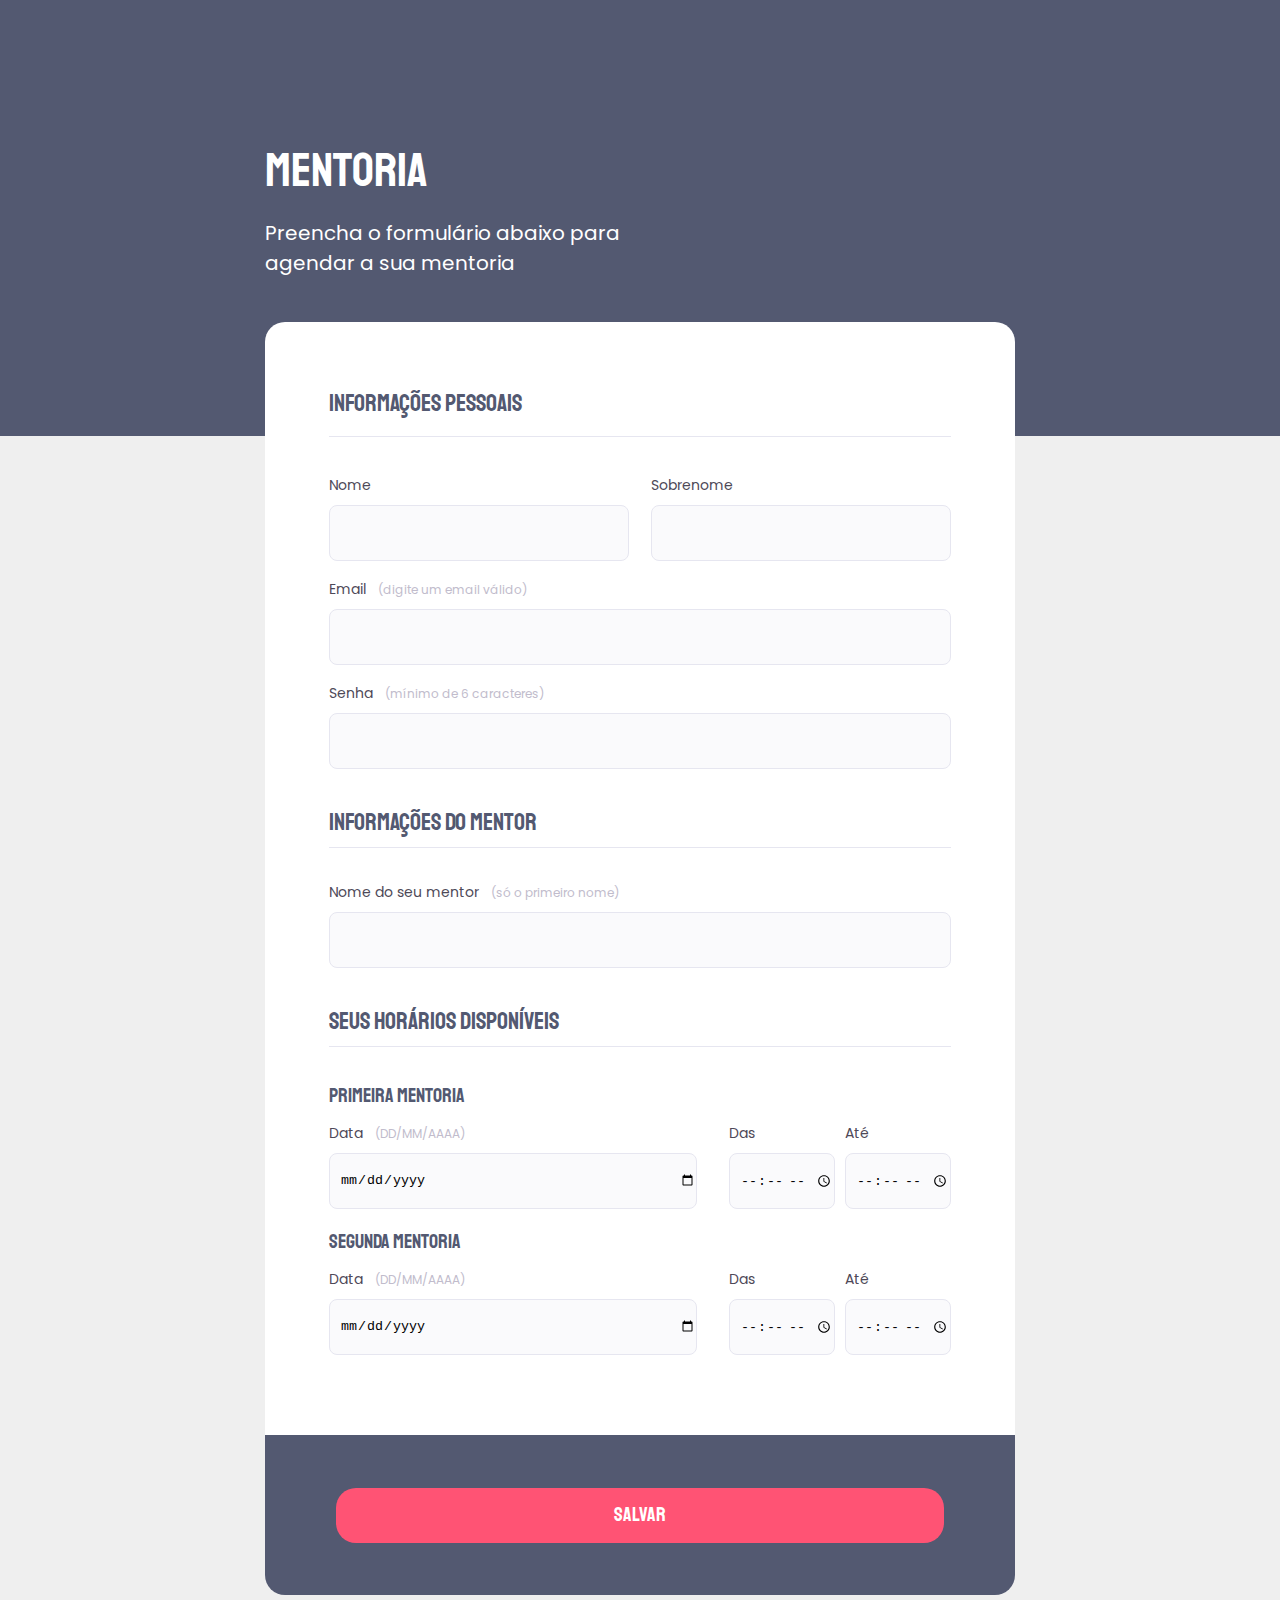
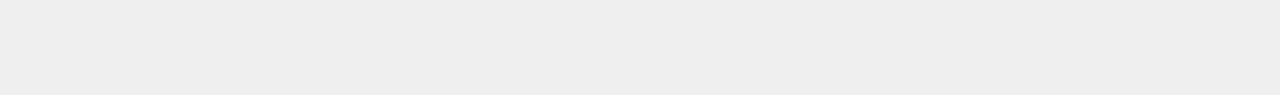
<file: form_01/index.html>
<!DOCTYPE html>
<html lang="pt-br">

<head>
    <link rel="preconnect" href="https://fonts.googleapis.com">
    <link rel="preconnect" href="https://fonts.gstatic.com" crossorigin>

    <meta charset="UTF-8">
    <meta name="viewport" content="width=device-width, initial-scale=1.0">
    <title>Mentoria</title>

    <link href="https://fonts.googleapis.com/css2?family=Poppins&family=Staatliches&display=swap" rel="stylesheet">
    <link rel="stylesheet" href="style.css">
</head>

<body>
    <main>
        <header>
            <h1>Mentoria</h1>
            <p>Preencha o formulário abaixo para agendar a sua mentoria</p>
        </header>

        <form id="my-form" action="">
            <fieldset class="personal-info">
                <div class="fieldset-wrapper">
                    <legend>Informações pessoais</legend>
                    <div class="col-2">
                        <div class="input-wrapper">
                            <label for="name">Nome</label>
                            <input type="text" id="name">
                        </div>
                        <div class="input-wrapper">
                            <label for="last-name">Sobrenome</label>
                            <input type="text" id="last-name">
                        </div>
                    </div>
                    <div class="input-wrapper">
                        <label for="email">Email <span>(digite um email válido)</span></label>
                        <input type="email" id="email">
                    </div>
                    <div class="input-wrapper">
                        <label for="password">Senha <span>(mínimo de 6 caracteres)</span></label>
                        <input type="password" id="password" minlength="6">
                    </div>
                </div>
            </fieldset>

            <fieldset class="mentor-info">
                <div class="fieldset-wrapper">
                    <legend>Informações do mentor</legend>
                    <div class="input-wrapper">
                        <label for="name">Nome do seu mentor <span>(só o primeiro nome)</span></label>
                        <input type="text" id="name">
                    </div>
                </div>
            </fieldset>

            <fieldset class="time-info">
                <div class="fieldset-wrapper">
                    <legend>Seus horários disponíveis</legend>

                    <h3>Primeira mentoria</h3>
                    <div class="col-3">
                        <div class="input-wrapper">
                            <label for="date-1">Data <span>(DD/MM/AAAA)</span></label>
                            <input type="date" id="date-1">
                        </div>
                        <div class="input-wrapper time">
                            <label for="begin-1">Das</label>
                            <input type="time" id="begin-1">
                        </div>
                        <div class="input-wrapper">
                            <label for="end-1">Até</label>
                            <input type="time" id="end-1">
                        </div>
                    </div>

                    <h3>Segunda mentoria</h3>
                    <div class="col-3">
                        <div class="input-wrapper">
                            <label for="date-2">Data <span>(DD/MM/AAAA)</span></label>
                            <input type="date" id="date-2">
                        </div>
                        <div class="input-wrapper time">
                            <label for="begin-2">Das</label>
                            <input type="time" id="begin-2">
                        </div>
                        <div class="input-wrapper">
                            <label for="end-2">Até</label>
                            <input type="time" id="end-2">
                        </div>
                    </div>
                </div>
            </fieldset>
        </form>
        <footer>
            <button form="my-form">Salvar</button>
        </footer>
    </main>
</body>

</html>
</file>
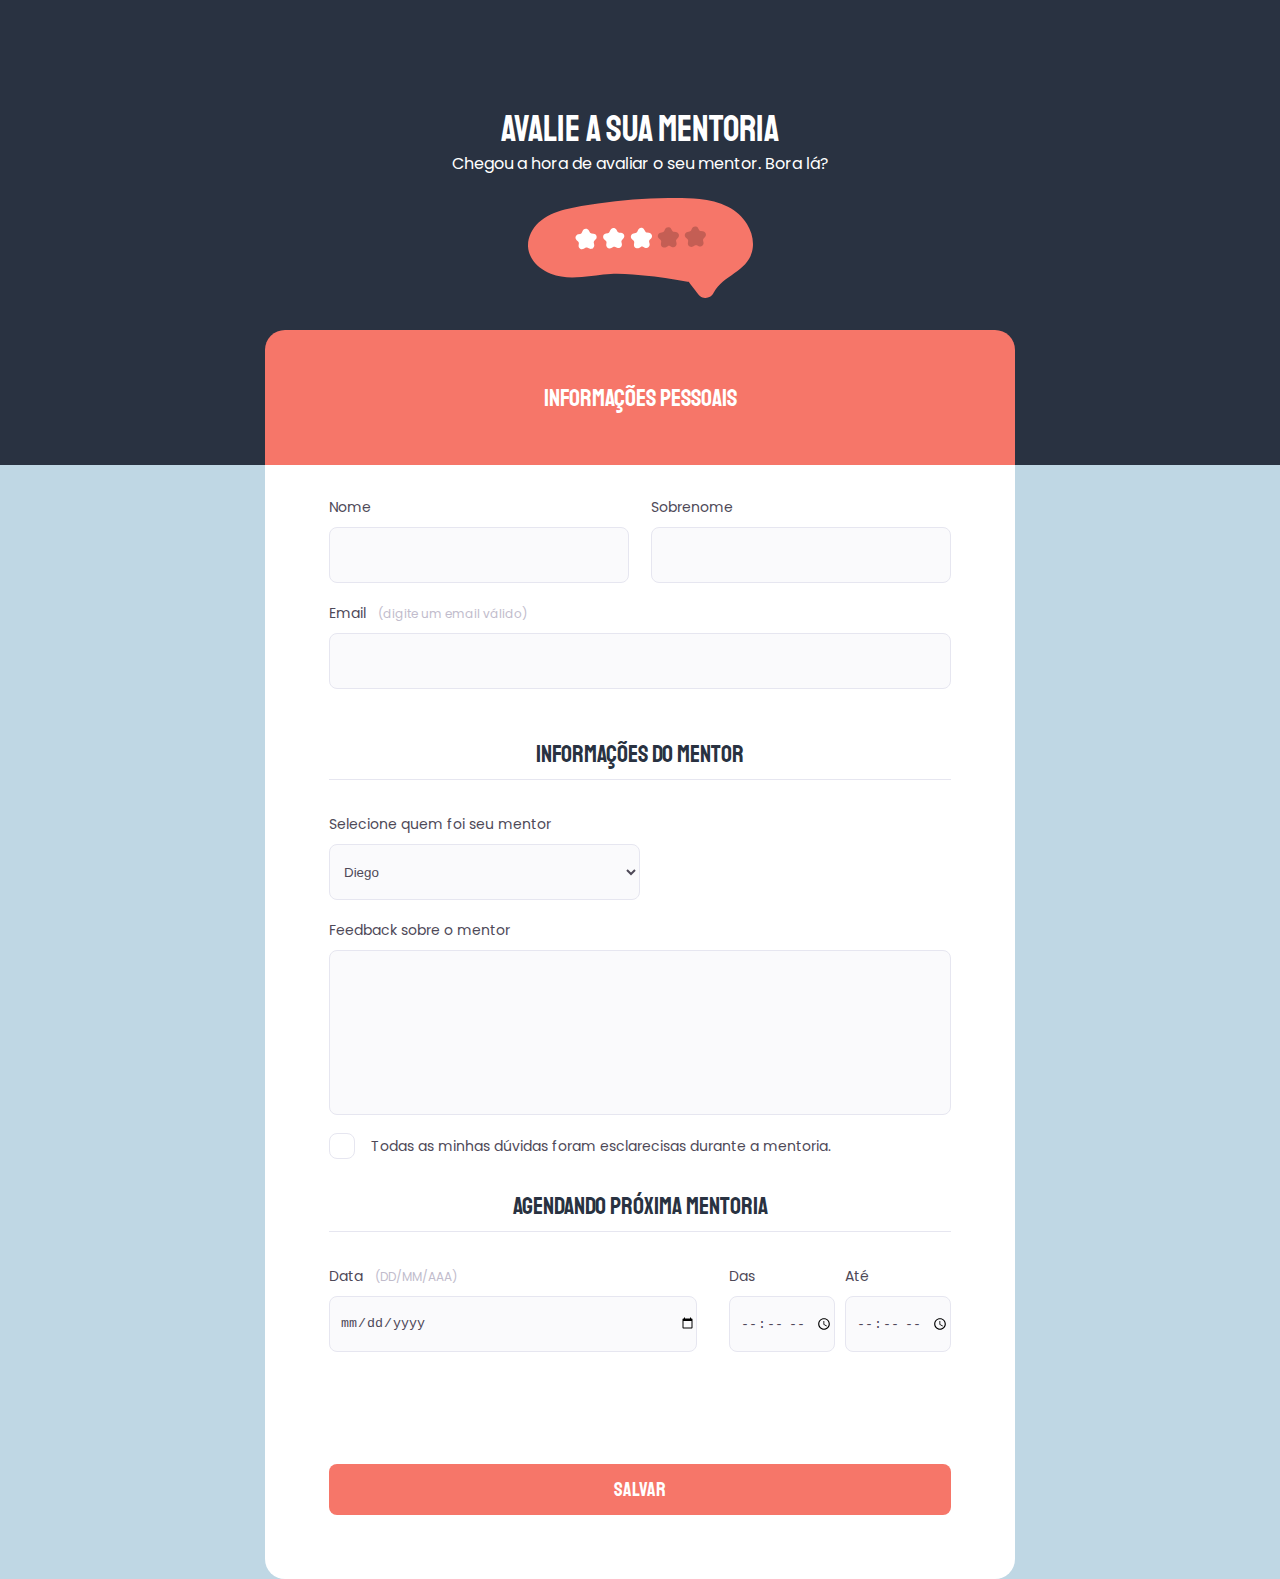
<file: form_02/index.html>
<!DOCTYPE html>
<html lang="pt-br">

<head>
    <link rel="preconnect" href="https://fonts.googleapis.com">
    <link rel="preconnect" href="https://fonts.gstatic.com" crossorigin>

    <meta charset="UTF-8">
    <meta name="viewport" content="width=device-width, initial-scale=1.0">
    <title>Avalie sua Mentoria</title>

    <link href="https://fonts.googleapis.com/css2?family=Poppins&family=Staatliches&display=swap" rel="stylesheet">
    <link rel="stylesheet" href="style.css">
</head>

<body>
    <main>
        <header>
            <h1>Avalie a sua mentoria</h1>
            <p>Chegou a hora de avaliar o seu mentor. Bora lá?</p>
            <div class="image"></div>
            <div class="title">
                <h2>Informações pessoais</h2>
            </div>
        </header>
        <form id="my-form">
            <fieldset>
                <div class="fieldset-wrapper">
                    <div class="col-2">
                        <div class="input-wrapper">
                            <label for="name">Nome</label>
                            <input type="text" id="name">
                        </div>
                        <div class="input-wrapper">
                            <label for="last-name">Sobrenome</label>
                            <input type="text" id="last-name">
                        </div>
                    </div>
                    <div class="input-wrapper">
                        <label for="email">Email <span>(digite um email válido)</span></label>
                        <input type="email" id="email">
                    </div>
                </div>
            </fieldset>
            <fieldset>
                <div class="fieldset-wrapper">
                    <legend>Informações do mentor</legend>
                    <div class="input-wrapper">
                        <label for="mentor">Selecione quem foi seu mentor</label>
                        <select id="mentor">
                            <option value="Diego">Diego</option>
                            <option value="Mayk">Mayk</option>
                        </select>
                    </div>
                    <div class="input-wrapper">
                        <label for="feedback">Feedback sobre o mentor</label>
                        <textarea id="feedback"></textarea>
                    </div>
                    <div class="checkbox-wrapper">
                        <input type="checkbox" id="checkbox">
                        <label for="checkbox">Todas as minhas dúvidas foram esclarecisas durante a mentoria.</label>
                    </div>
                </div>
            </fieldset>
            <fieldset>
                <div class="fieldset-wrapper">
                    <legend>Agendando próxima mentoria</legend>
                    <div class="col-3">
                        <div class="input-wrapper">
                            <label for="date">Data <span>(DD/MM/AAA)</span></label>
                            <input type="date" id="date">
                        </div>
                        <div class="input-wrapper time">
                            <label for="begin">Das</label>
                            <input type="time" id="begin">
                        </div>
                        <div class="input-wrapper">
                            <label for="end">Até</label>
                            <input type="time" id="end">
                        </div>
                    </div>
                </div>
            </fieldset>
            <button form="my-form">Salvar</button>
        </form>
    </main>
</body>

</html>
</file>
<file: form_01/style.css>
* {
    margin: 0;
    padding: 0;
    box-sizing: border-box;
}

body {
    font-family: 'Poppins', sans-serif;   
    width: 100vw;
    background: #EFEFEF;
}

body::before {
    content: '';
    width: 100vw;
    height: 436px;
    position: absolute;
    top: 0;
    left: 0;
    z-index: -1;
    background: #535971;
}

h1, h3, legend, button {
    font-family: 'Staatliches', cursive;
}

h3 {
    font-size: 20px;
    border: none;
    margin-bottom: 8px;
}

main {
    width: 750px;
    margin: auto;
}

header {
    margin-top: 140px;
    width: 417px;
}

header h1 {
    font-weight: 400;
    font-size: 48px;
    line-height: 60px;
    color: #FFFFFF;
    margin-bottom: 18px;
}

header p {
    font-weight: 400;
    font-size: 20px;
    line-height: 30px;
    color: #FFFFFF;
}

form {
    margin-top: 44px;
    background: #FFFFFF;
    padding: 64px;
    display: flex;
    flex-direction: column;
    gap: 20px;
    border-radius: 20px 20px 0 0;
}

fieldset {
    border: none;
}

.fieldset-wrapper legend, h3 {
    font-weight: 400;
    font-size: 24px; 
    line-height: 34px;
    color: #535971;
    border-bottom: 1px solid #E6E6F0;
}

h3 {
    font-weight: 400;
    font-size: 20px;
    line-height: 34px;
    border-bottom: none;
}

.personal-info .fieldset-wrapper legend {
    padding-bottom: 16px;
    margin-bottom: 36px;
}

.mentor-info .fieldset-wrapper legend,
.time-info .fieldset-wrapper legend {
    padding-bottom: 8px;
    margin-bottom: 32px;
}

label {
    font-weight: 400;
    font-size: 14px;
    line-height: 24px;
    color: #4E4958;
    display: block;
    margin-bottom: 8px;
}

span {
    font-weight: 400;
    font-size: 12px;
    line-height: 20px;
    color: #C1BCCC;
    margin-left: 8px;
}
input {
    height: 56px;
    background: #FAFAFC;
    border: 1px solid #E6E6F0;
    border-radius: 8px;
    padding-left: 10px;
    margin-bottom: 16px;
}

.input-wrapper {
    display: flex;
    flex-direction: column;
}

.col-2, .col-3 {
    display: flex;
}

.col-2 {
    gap: 22px;
}

.col-2 > div {
    width: 50%;
}

.col-3 > div:nth-child(1) {
    width: 100%;
}
.col-3 .time {
    margin-left: 32px;
    margin-right: 10px;
}

footer {
 height: 160px;   
 background: #535971;
 margin-bottom: 100px;
 border-radius: 0 0 20px 20px;
 display: flex;
 
}

footer button {
    background: #FF5374;
    color: #FFFFFF;
    width: 608px;
    height: 55px;
    font-weight: 400;
    font-size: 20px;
    line-height: 26px;
    margin: auto;
    border: none;
    border-radius: 20px;
    cursor: pointer;
}

footer button:focus {
    outline: 2px solid black;
}

footer button:hover {
    background: #d1405d;
}
</file>
<file: form_02/style.css>
* {
    margin: 0;
    padding: 0;
    box-sizing: border-box;
}

h1, h2, h3, legend, button {
    font-family: 'Staatliches', cursive;
}

body {
    background: #BFD7E4;
    font-family: 'Poppins', sans-serif; 
}

body::before {
    content: '';
    top: 0;
    left: 0;
    height: 465px;
    width: 100vw;
    background: #293241;
    position: absolute;
    z-index: -2;
}

main {
    width: 750px;
    margin: auto;
}

header {
    margin-top: 107px;
    display: flex;
    flex-direction: column;
    align-items: center;
}

header h1, header h2 {
    font-weight: 400;
    font-size: 36px;
    line-height: 45px;
    color: #FFFFFF;
}

header h2 {
    font-size: 24px;
    line-height: 34px;
}

header p {
    font-weight: 400;
    font-size: 16px;
    line-height: 24px;
    color: #FFFFFF;
    padding-bottom: 22px;
}

header .image {
    background-image: url("data:image/svg+xml,%3Csvg width='225' height='100' viewBox='0 0 225 100' fill='none' xmlns='http://www.w3.org/2000/svg'%3E%3Cpath d='M0.0406264 48.6768C0.323091 52.6711 1.51089 56.551 3.51568 60.0278C7.74087 67.3792 14.9865 72.7016 22.7903 75.8652C32.5399 79.8177 43.4081 79.9395 53.755 79.0582C63.3652 78.2396 72.8777 76.3422 82.5233 75.9511C89.9827 75.7146 97.4496 75.8911 104.889 76.4796C119.323 77.4946 133.697 79.3777 147.978 81.6606C151.845 82.2713 155.705 82.9274 159.556 83.629C159.92 83.6608 160.28 83.7271 160.632 83.8269C160.701 83.8553 160.814 83.8331 160.878 83.873C160.994 83.9456 160.408 83.6891 160.763 83.9803C161.259 84.4952 161.701 85.0585 162.082 85.6614L167.356 92.3858C168.869 94.3142 170.272 96.657 172.227 98.177C173.606 99.2319 175.268 99.8589 177.006 99.9789C178.744 100.099 180.478 99.7064 181.991 98.8511C183.571 97.8619 184.831 96.4437 185.622 94.7652C186.835 92.5608 188.282 90.4911 189.939 88.5913C196.214 81.3391 204.935 76.8786 212.229 70.7766C215.762 67.942 218.778 64.5271 221.144 60.6811C223.162 57.2007 224.418 53.3378 224.827 49.3443C225.701 41.2346 223.189 32.9642 218.964 26.0651C214.368 18.6531 207.767 12.6666 199.909 8.78589C191.081 4.33029 181.312 2.15998 171.521 1.07846C161.124 -0.0698146 150.607 -0.0662351 140.161 0.0496945C128.436 0.178987 116.733 0.689773 105.052 1.58204C93.3539 2.47903 81.7023 3.75404 70.0969 5.40707C58.9609 6.99323 47.6889 8.64646 36.7884 11.4531C27.1588 13.9324 17.5562 17.8078 10.3654 24.8296C3.97181 31.073 -0.475076 39.6166 0.0406264 48.6768Z' fill='%23F67669'/%3E%3Cpath d='M53.8679 51.2566C53.3919 51.2354 52.9254 51.1167 52.4979 50.9081C52.0704 50.6995 51.6911 50.4055 51.3839 50.0446C51.0767 49.6837 50.8482 49.2637 50.7129 48.811C50.5776 48.3583 50.5383 47.8828 50.5976 47.4144L50.845 45.4846C50.8922 45.1144 50.848 44.7384 50.7162 44.389C50.5843 44.0395 50.3688 43.7269 50.0881 43.4782L48.625 42.183C48.1458 41.7589 47.796 41.2106 47.615 40.5998C47.4341 39.9891 47.4293 39.3404 47.6011 38.7271C47.773 38.1138 48.1146 37.5604 48.5874 37.1294C49.0602 36.6985 49.6452 36.4072 50.2764 36.2885L52.2053 35.9255C52.5751 35.856 52.9223 35.6985 53.2169 35.4666C53.5116 35.2346 53.745 34.9351 53.8969 34.594L54.6886 32.8128C54.9478 32.2305 55.3663 31.7317 55.8967 31.3727C56.4271 31.0136 57.0483 30.8088 57.6901 30.7812C58.3319 30.7537 58.9686 30.9045 59.5284 31.2167C60.0882 31.5288 60.5487 31.9899 60.8578 32.5478L61.8016 34.2529C61.9826 34.5803 62.2414 34.8591 62.5555 35.0653C62.8696 35.2716 63.2296 35.399 63.6044 35.4366L65.5572 35.632C66.1964 35.6961 66.8048 35.936 67.3135 36.3248C67.8222 36.7135 68.2109 37.2355 68.4358 37.8318C68.6606 38.428 68.7126 39.0747 68.5858 39.6987C68.459 40.3226 68.1584 40.899 67.7182 41.3626L66.3733 42.7791C66.1152 43.0505 65.9276 43.3801 65.8269 43.7394C65.7261 44.0988 65.7152 44.477 65.7951 44.8414L66.2101 46.7436C66.3459 47.3655 66.3033 48.0127 66.0873 48.6119C65.8713 49.2111 65.4903 49.7386 64.9875 50.1345C64.4848 50.5305 63.8802 50.7793 63.2422 50.8526C62.6042 50.926 61.9582 50.8211 61.3772 50.5498L59.6014 49.7209C59.261 49.5611 58.8863 49.4859 58.51 49.502C58.1336 49.518 57.7669 49.6247 57.4416 49.8128L55.7448 50.7917C55.1768 51.121 54.5255 51.2823 53.8679 51.2566Z' fill='white'/%3E%3Cpath d='M81.5162 50.4611C80.6403 50.4211 79.8119 50.0547 79.197 49.4353C78.8255 49.0455 78.5484 48.577 78.3866 48.0653C78.2249 47.5537 78.1827 47.0123 78.2634 46.4821L78.4904 44.7115C78.5388 44.3345 78.4939 43.9514 78.3596 43.5954C78.2253 43.2394 78.0057 42.9211 77.7196 42.6678L76.3624 41.4663C75.9621 41.1278 75.643 40.7051 75.4284 40.2291C75.2138 39.753 75.109 39.2355 75.1218 38.7143C75.1514 37.9421 75.4449 37.2029 75.9542 36.6176C76.4634 36.0323 77.1582 35.6358 77.9247 35.493L79.8312 35.1342C80.2082 35.0633 80.5621 34.9026 80.8624 34.666C81.1628 34.4293 81.4005 34.1239 81.5551 33.776L82.2656 32.1776C82.5196 31.5709 82.9377 31.0454 83.4737 30.659C84.0098 30.2725 84.6431 30.0401 85.3039 29.9873C85.9516 29.9509 86.5964 30.0974 87.1632 30.4099C87.7301 30.7224 88.1958 31.1879 88.5061 31.7523L89.4389 33.4376C89.6236 33.7712 89.8874 34.0553 90.2076 34.2653C90.5277 34.4754 90.8947 34.6052 91.2768 34.6434L93.0866 34.8246C93.6116 34.8652 94.1208 35.0215 94.5771 35.2819C95.0333 35.5423 95.4252 35.9004 95.724 36.3299C96.1575 36.9719 96.3582 37.7407 96.2933 38.5104C96.2283 39.2801 95.9016 40.0052 95.3665 40.567L94.0373 41.9671C93.7746 42.2437 93.5838 42.5795 93.4812 42.9454C93.3785 43.3113 93.3672 43.6965 93.4482 44.0677L93.8313 45.8239C93.9541 46.3308 93.9618 46.8584 93.8538 47.3686C93.7457 47.8788 93.5247 48.3589 93.2067 48.7742C92.7262 49.3844 92.0501 49.814 91.29 49.9922C90.5298 50.1703 89.731 50.0864 89.0255 49.7543L87.268 48.9339C86.9214 48.7721 86.5402 48.6961 86.1573 48.7126C85.7744 48.7291 85.4014 48.8376 85.0702 49.0286L83.3931 49.9962C82.8251 50.3254 82.1738 50.4868 81.5162 50.4611Z' fill='white'/%3E%3Cpath d='M109.236 50.345C108.76 50.3238 108.293 50.2051 107.866 49.9965C107.438 49.7879 107.059 49.4939 106.752 49.133C106.445 48.7721 106.216 48.3521 106.081 47.8994C105.946 47.4467 105.906 46.9712 105.966 46.5028L106.213 44.573C106.26 44.2028 106.216 43.8269 106.084 43.4774C105.952 43.1279 105.737 42.8153 105.456 42.5666L103.993 41.2714C103.514 40.8473 103.164 40.299 102.983 39.6883C102.802 39.0775 102.797 38.4288 102.969 37.8155C103.141 37.2022 103.483 36.6488 103.955 36.2178C104.428 35.7869 105.013 35.4956 105.644 35.3769L107.573 35.0139C107.943 34.9444 108.29 34.7869 108.585 34.555C108.88 34.323 109.113 34.0235 109.265 33.6824L110.057 31.9012C110.316 31.3189 110.734 30.8201 111.265 30.4611C111.795 30.1021 112.416 29.8972 113.058 29.8696C113.7 29.8421 114.337 29.9929 114.896 30.3051C115.456 30.6172 115.917 31.0783 116.226 31.6362L117.17 33.3413C117.351 33.6687 117.609 33.9475 117.923 34.1538C118.238 34.36 118.598 34.4874 118.973 34.5249L120.925 34.7204C121.564 34.7845 122.173 35.0244 122.682 35.4132C123.19 35.8019 123.579 36.3239 123.804 36.9202C124.029 37.5164 124.081 38.1631 123.954 38.7871C123.827 39.411 123.526 39.9874 123.086 40.451L121.741 41.8675C121.483 42.1389 121.296 42.4685 121.195 42.8278C121.094 43.1872 121.083 43.5654 121.163 43.9298L121.578 45.8319C121.714 46.4539 121.671 47.1011 121.455 47.7003C121.239 48.2995 120.858 48.8269 120.356 49.2229C119.853 49.6189 119.248 49.8676 118.61 49.941C117.972 50.0144 117.326 49.9095 116.745 49.6382L114.969 48.8093C114.629 48.6495 114.254 48.5743 113.878 48.5904C113.502 48.6064 113.135 48.7131 112.81 48.9012L111.113 49.8801C110.545 50.2094 109.894 50.3707 109.236 50.345Z' fill='white'/%3E%3Cpath opacity='0.2' d='M136.198 49.6203C135.722 49.5991 135.256 49.4804 134.828 49.2719C134.401 49.0633 134.022 48.7693 133.714 48.4084C133.407 48.0474 133.179 47.6274 133.043 47.1747C132.908 46.7221 132.869 46.2465 132.928 45.7781L133.175 43.8483C133.223 43.4782 133.178 43.1022 133.047 42.7527C132.915 42.4032 132.699 42.0907 132.419 41.8419L130.955 40.5467C130.476 40.1227 130.126 39.5743 129.945 38.9636C129.765 38.3529 129.76 37.7041 129.932 37.0909C130.103 36.4776 130.445 35.9241 130.918 35.4932C131.391 35.0622 131.976 34.7709 132.607 34.6522L134.536 34.2893C134.906 34.2198 135.253 34.0623 135.547 33.8303C135.842 33.5983 136.075 33.2989 136.227 32.9577L137.019 31.1765C137.278 30.5942 137.697 30.0954 138.227 29.7364C138.758 29.3774 139.379 29.1725 140.021 29.145C140.662 29.1174 141.299 29.2682 141.859 29.5804C142.419 29.8926 142.879 30.3537 143.188 30.9115L144.132 32.6167C144.313 32.944 144.572 33.2229 144.886 33.4291C145.2 33.6353 145.56 33.7627 145.935 33.8003L147.888 33.9957C148.527 34.0598 149.135 34.2998 149.644 34.6885C150.153 35.0773 150.541 35.5993 150.766 36.1955C150.991 36.7918 151.043 37.4384 150.916 38.0624C150.789 38.6864 150.489 39.2627 150.049 39.7263L148.704 41.1428C148.446 41.4142 148.258 41.7438 148.157 42.1032C148.057 42.4625 148.046 42.8407 148.126 43.2052L148.54 45.1073C148.676 45.7292 148.634 46.3764 148.418 46.9756C148.202 47.5749 147.821 48.1023 147.318 48.4983C146.815 48.8943 146.211 49.143 145.573 49.2164C144.935 49.2898 144.289 49.1849 143.708 48.9136L141.932 48.0846C141.591 47.9248 141.217 47.8497 140.84 47.8657C140.464 47.8817 140.097 47.9884 139.772 48.1765L138.075 49.1554C137.507 49.4847 136.856 49.646 136.198 49.6203Z' fill='black'/%3E%3Cpath opacity='0.2' d='M163.161 48.8956C162.685 48.8744 162.219 48.7558 161.791 48.5472C161.363 48.3386 160.984 48.0446 160.677 47.6837C160.37 47.3228 160.141 46.9027 160.006 46.4501C159.871 45.9974 159.831 45.5219 159.891 45.0534L160.138 43.1236C160.185 42.7535 160.141 42.3775 160.009 42.028C159.877 41.6785 159.662 41.366 159.381 41.1172L157.918 39.822C157.439 39.398 157.089 38.8496 156.908 38.2389C156.727 37.6282 156.722 36.9795 156.894 36.3662C157.066 35.7529 157.408 35.1994 157.88 34.7685C158.353 34.3375 158.938 34.0462 159.57 33.9275L161.498 33.5646C161.868 33.4951 162.215 33.3376 162.51 33.1056C162.805 32.8737 163.038 32.5742 163.19 32.233L163.982 30.4518C164.241 29.8695 164.659 29.3707 165.19 29.0117C165.72 28.6527 166.341 28.4478 166.983 28.4203C167.625 28.3927 168.262 28.5435 168.821 28.8557C169.381 29.1679 169.842 29.629 170.151 30.1868L171.095 31.892C171.276 32.2194 171.534 32.4982 171.849 32.7044C172.163 32.9106 172.523 33.038 172.898 33.0756L174.85 33.2711C175.489 33.3351 176.098 33.5751 176.607 33.9639C177.115 34.3526 177.504 34.8746 177.729 35.4709C177.954 36.0671 178.006 36.7138 177.879 37.3377C177.752 37.9617 177.451 38.5381 177.011 39.0017L175.666 40.4182C175.408 40.6896 175.221 41.0192 175.12 41.3785C175.019 41.7379 175.008 42.1161 175.088 42.4805L175.503 44.3826C175.639 45.0046 175.596 45.6517 175.38 46.251C175.164 46.8502 174.783 47.3776 174.281 47.7736C173.778 48.1696 173.173 48.4183 172.535 48.4917C171.897 48.5651 171.251 48.4602 170.67 48.1889L168.894 47.3599C168.554 47.2002 168.179 47.125 167.803 47.141C167.427 47.1571 167.06 47.2638 166.735 47.4519L165.038 48.4308C164.47 48.76 163.819 48.9214 163.161 48.8956Z' fill='black'/%3E%3C/svg%3E%0A");
    width: 225px;
    height: 100px;
}

header .title {
    margin-top: 32px;
    background: #F67669;
    border-radius: 20px 20px 0 0;
    height: 135px;
    width: 750px;
    display: flex;
    justify-content: center;
    align-items: center;
}

form {
    padding: 30px 64px 64px;
    background: #FFFFFF;
    border-radius: 0 0 20px 20px;
    display: flex;
    flex-direction: column;
    gap: 30px;
}

form button {
    width: 100%;
    height: 51px;
    background: #F67669;
    color: #FFFFFF;
    border-radius: 8px;
    border: none;
    font-weight: 400;
    font-size: 20px;
    line-height: 26px;
    margin-top: 64px;
}

form button:hover {
    cursor: pointer;
    background: #c45448;
}

fieldset {
    border:none;
}

fieldset legend {
    display: flex;
    justify-content: center;
    font-weight: 400;
    font-size: 24px;
    line-height: 34px;
    color: #293241;
    border-bottom: 1px solid #E6E6F0;
    padding-bottom: 8px;
    margin-bottom: 32px;
}

label {
    font-weight: 400;
    font-size: 14px;
    line-height: 24px;
    color: #4E4958;
    display: block;
    margin-bottom: 8px;
}

span {
    font-weight: 400;
    font-size: 12px;
    line-height: 20px;
    color: #C1BCCC;
    margin-left: 8px;
}
input, select, textarea {
    height: 56px;
    color: #4E4958;
    background: #FAFAFC;
    border: 1px solid #E6E6F0;
    border-radius: 8px;
    padding-left: 10px;
    margin-bottom: 18px;
}

select {
    width: 50%;
}
textarea {
    height: 165px;
    resize: none;
    padding: 10px;
}

.input-wrapper {
    display: flex;
    flex-direction: column;
}

.col-2, .col-3 {
    display: flex;
}

.col-2 {
    gap: 22px;
}

.col-2 .input-wrapper {
    width: 50%;
}

.col-3 > div:nth-child(1) {
    width: 100%;
}

.col-3 .time {
    margin-left: 32px;
    margin-right: 10px;
}


.checkbox-wrapper {
    position: relative;
}

.checkbox-wrapper label {
    display: flex;
    align-items: center;
    gap: 16px;
    margin: 0;
}

.checkbox-wrapper input {
    position: absolute;
    opacity: 0;
    width: 24px;
    height: 24px;
    padding: 0;
}

.checkbox-wrapper label::before {
    content: '';
    width: 24px;
    height: 24px;
    display: block;
    border: 1px solid #E6E6F0;
    border-radius: 8px;
}

.checkbox-wrapper input:checked + label::before {
    background-image: url("data:image/svg+xml,%3Csvg width='26' height='26' viewBox='0 0 26 26' fill='none' xmlns='http://www.w3.org/2000/svg'%3E%3Crect x='0' y='0' width='24' height='24' rx='8' fill='white' stroke='white'/%3E%3Cpath d='M10 17.17L5.83 13L4.41 14.41L10 20L22 8L20.59 6.59L10 17.17Z' fill='%23F67669'/%3E%3C/svg%3E ");}

.checkbox-wrapper input:focus + label::before {
    outline: 2px solid black;
}
</file>
